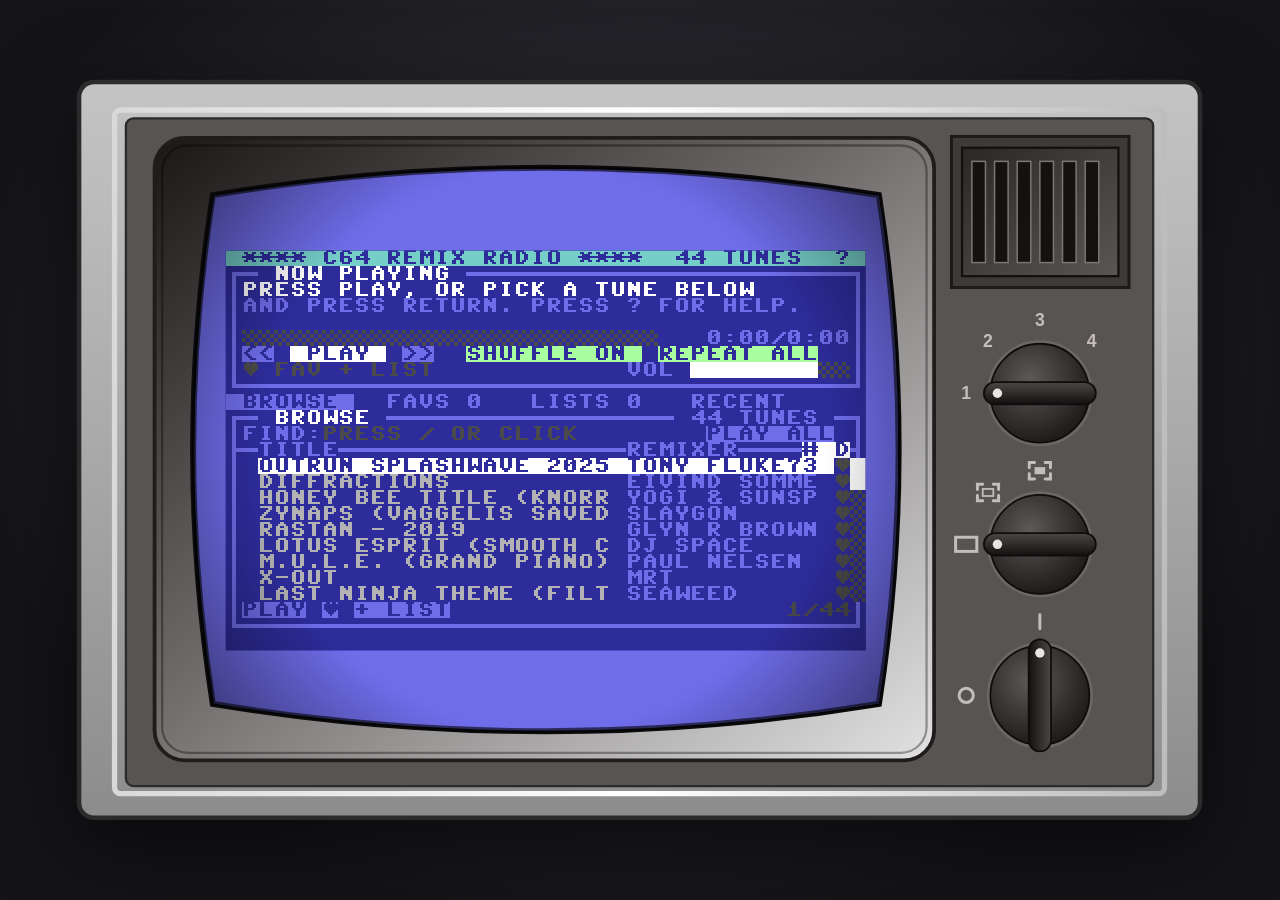
<file: index.html>
<!doctype html>
<html lang="en">
<head>
<meta charset="utf-8">
<meta name="viewport" content="width=device-width, initial-scale=1, maximum-scale=1">
<title>C64 Radio</title>
<link rel="icon" href="favicon.svg" type="image/svg+xml">
<link rel="stylesheet" href="css/style.css?v=dev">
</head>
<body>
<!-- Old TV, redrawn after "Old TV Vector" from Shmector.com (CC0 1.0). viewBox units; the glass spans x 160-1092, y 122.5-866.5. -->
<svg width="0" height="0" style="position:absolute" aria-hidden="true">
  <!-- The curved picture tube, in units of its bounding box, used to clip #tube. -->
  <clipPath id="glass-clip" clipPathUnits="objectBoundingBox">
    <path d="M.0279 .0484 Q.5 -.0484 .9721 .0484 Q1.0279 .5 .9721 .9516 Q.5 1.0484 .0279 .9516 Q-.0279 .5 .0279 .0484Z"/>
  </clipPath>
</svg>
<svg id="tv" viewBox="0 0 1500 990" aria-hidden="true">
  <defs>
    <linearGradient id="tv-case" x1="0" y1="0" x2="0" y2="1">
      <stop offset="0" stop-color="#c4c4c4"/><stop offset=".5" stop-color="#a9a9a9"/><stop offset="1" stop-color="#8c8c8c"/>
    </linearGradient>
    <linearGradient id="tv-trim" x1="0" y1="0" x2="1" y2="0">
      <stop offset="0" stop-color="#d9d9d9"/><stop offset=".5" stop-color="#ffffff"/><stop offset="1" stop-color="#bdbdbd"/>
    </linearGradient>
    <linearGradient id="tv-bezel" x1="0" y1="0" x2="1" y2="1">
      <stop offset="0" stop-color="#1b1716"/><stop offset=".45" stop-color="#6e6a69"/><stop offset="1" stop-color="#e2e2e2"/>
    </linearGradient>
    <linearGradient id="tv-grille" x1="0" y1="0" x2="1" y2="1">
      <stop offset="0" stop-color="#2a2726"/><stop offset="1" stop-color="#5a5655"/>
    </linearGradient>
    <radialGradient id="tv-knob" cx=".4" cy=".35" r=".75">
      <stop offset="0" stop-color="#5c5a59"/><stop offset=".7" stop-color="#2a2827"/><stop offset="1" stop-color="#151413"/>
    </radialGradient>
    <linearGradient id="tv-handle" x1="0" y1="0" x2="0" y2="1">
      <stop offset="0" stop-color="#4a4847"/><stop offset="1" stop-color="#121110"/>
    </linearGradient>
  </defs>
  <!-- cabinet -->
  <rect x="8" y="8" width="1484" height="974" rx="20" fill="url(#tv-case)" stroke="#2b2b2b" stroke-width="6"/>
  <rect x="55" y="45" width="1390" height="905" rx="8" fill="none" stroke="url(#tv-trim)" stroke-width="7"/>
  <rect x="70" y="56" width="1360" height="884" rx="10" fill="#585453" stroke="#2b2b2b" stroke-width="3"/>
  <!-- screen bezel and the dark tube surround -->
  <rect x="108" y="82" width="1032" height="824" rx="40" fill="url(#tv-bezel)" stroke="#1f1c1b" stroke-width="5"/>
  <rect x="118" y="92" width="1012" height="804" rx="34" fill="none" stroke="#000" stroke-opacity=".35" stroke-width="3"/>
  <path d="M186 158.5 Q626 86.5 1066 158.5 Q1118 494.5 1066 830.5 Q626 902.5 186 830.5 Q134 494.5 186 158.5Z" fill="#111" stroke="#0b0b0b" stroke-width="10"/>
  <!-- speaker -->
  <rect x="1163" y="80" width="235" height="200" fill="#3d3a39" stroke="#1d1b1a" stroke-width="4"/>
  <rect x="1177" y="95" width="207" height="170" fill="url(#tv-grille)" stroke="#121110" stroke-width="3"/>
  <g fill="#141211" stroke="#7a7675" stroke-width="2">
    <rect x="1190" y="113" width="18" height="134"/><rect x="1220" y="113" width="18" height="134"/>
    <rect x="1250" y="113" width="18" height="134"/><rect x="1280" y="113" width="18" height="134"/>
    <rect x="1310" y="113" width="18" height="134"/><rect x="1340" y="113" width="18" height="134"/>
  </g>
  <!-- knobs: the upper one switches colour scheme (channel), the middle one the picture size, the lower one is the power switch.
       The dot on each handle points at the mark for the current position; the handles turn clockwise, so level points left. -->
  <g id="knob-channel" class="knob" transform="translate(1280 420) scale(.78)">
    <title>Channel: click or scroll to change the colour scheme</title>
    <circle r="90" fill="#6b6766"/><circle r="84" fill="url(#tv-knob)" stroke="#0e0d0c" stroke-width="3"/>
    <g class="knob-marks"><text x="-125" y="0">1</text><text x="-88" y="-88">2</text><text x="0" y="-125">3</text><text x="88" y="-88">4</text></g>
    <g class="knob-handle"><rect x="-95" y="-19" width="190" height="38" rx="19" fill="url(#tv-handle)" stroke="#0e0d0c" stroke-width="3"/><circle cx="-72" r="8" fill="#e8e4e0"/></g>
  </g>
  <g id="knob-size" class="knob" transform="translate(1280 620) scale(.78)">
    <title>Size: click for fullscreen with the TV, fullscreen with only the C64, or the window (Z)</title>
    <circle r="90" fill="#6b6766"/><circle r="84" fill="url(#tv-knob)" stroke="#0e0d0c" stroke-width="3"/>
    <g class="knob-marks"><rect x="-143" y="-12" width="36" height="24"/><path d="M-106 -93V-102H-97M-79 -102H-70V-93M-70 -83V-74H-79M-97 -74H-106V-83"/><rect x="-97" y="-94" width="18" height="12" stroke-width="3"/><path d="M-18 -130V-139H-9M9 -139H18V-130M18 -120V-111H9M-9 -111H-18V-120"/><rect class="fill" x="-9" y="-131" width="18" height="12"/></g>
    <g class="knob-handle"><rect x="-95" y="-19" width="190" height="38" rx="19" fill="url(#tv-handle)" stroke="#0e0d0c" stroke-width="3"/><circle cx="-72" r="8" fill="#e8e4e0"/></g>
  </g>
  <g id="knob-power" class="knob" transform="translate(1280 820) scale(.78)">
    <title>Power: click to switch the TV on or off</title>
    <circle r="90" fill="#6b6766"/><circle r="84" fill="url(#tv-knob)" stroke="#0e0d0c" stroke-width="3"/>
    <g class="knob-marks"><circle cx="-125" r="12"/><path d="M0 -137V-113"/></g>
    <g class="knob-handle"><rect x="-95" y="-19" width="190" height="38" rx="19" fill="url(#tv-handle)" stroke="#0e0d0c" stroke-width="3"/><circle cx="-72" r="8" fill="#e8e4e0"/></g>
  </g>
</svg>
<div id="tube">
  <div id="picture">
    <div id="wrap">
      <canvas id="screen" width="320" height="200" aria-hidden="true"></canvas>
      <input id="kbd" type="text" autocomplete="off" autocapitalize="characters" spellcheck="false" aria-label="Text input">
    </div>
  </div>
</div>
<!-- Shading over the glass: darker towards the curved edges, no reflection. -->
<svg id="tv-glass" viewBox="0 0 1500 990" aria-hidden="true">
  <defs>
    <radialGradient id="tv-vignette" cx="626" cy="494.5" r="600" gradientUnits="userSpaceOnUse">
      <stop offset=".62" stop-color="#000" stop-opacity="0"/><stop offset="1" stop-color="#000" stop-opacity=".55"/>
    </radialGradient>
  </defs>
  <path d="M186 158.5 Q626 86.5 1066 158.5 Q1118 494.5 1066 830.5 Q626 902.5 186 830.5 Q134 494.5 186 158.5Z" fill="url(#tv-vignette)" stroke="#000" stroke-opacity=".6" stroke-width="6"/>
</svg>
<div class="sr" aria-live="polite" id="sr-now"></div>
<input id="lib-file" type="file" accept=".json,application/json" hidden>
<noscript>C64 Radio needs JavaScript.</noscript>

<script defer src="js/screen.js?v=dev"></script>
<script defer src="js/player.js?v=dev"></script>
<script defer src="js/ui.js?v=dev"></script>
<script defer src="js/main.js?v=dev"></script>
<!-- Visitor statistics (GoatCounter: no cookies, no personal data). js/goatcounter.js is GoatCounter's own
     count.js, kept in this repository; if the counter is blocked or fails, the player works the same. -->
<script data-goatcounter="https://play-remixed.goatcounter.com/count" async src="js/goatcounter.js?v=dev"></script>
</body>
</html>
</file>
<file: css/style.css>
/* C64 Remix Radio: colour schemes, layout, the TV and its CRT effects. */

/* C64 Pro Mono by Style (https://style64.org/c64-truetype), used unmodified under its licence: fonts/license.txt */
@font-face {
  font-family: "C64 Pro Mono";
  src: url("../fonts/C64_Pro_Mono-STYLE.woff2") format("woff2"), url("../fonts/C64_Pro_Mono-STYLE.woff") format("woff");
  font-display: block;
}
/* All screen colours come from these 16 variables (the C64 palette, --c0 to --c15). Each colour scheme
   is one block; the TV's channel knob switches between them, and the page reads them for its pixels. */
body {                                       /* channel 1: Colodore (Pepto, 2017) */
  --c0: #000000; --c1: #ffffff; --c2: #813338; --c3: #75cec8; --c4: #8e3c97; --c5: #56ac4d; --c6: #2e2c9b; --c7: #edf171;
  --c8: #8e5029; --c9: #553800; --c10: #c46c71; --c11: #4a4a4a; --c12: #7b7b7b; --c13: #a9ff9f; --c14: #706deb; --c15: #b2b2b2;
}
body[data-scheme="pepto"] {                  /* channel 2: Pepto's classic palette (VICE default for years) */
  --c0: #000000; --c1: #ffffff; --c2: #68372b; --c3: #70a4b2; --c4: #6f3d86; --c5: #588d43; --c6: #352879; --c7: #b8c76f;
  --c8: #6f4f25; --c9: #433900; --c10: #9a6759; --c11: #444444; --c12: #6c6c6c; --c13: #9ad284; --c14: #6c5eb5; --c15: #959595;
}
body[data-scheme="green"] {                  /* channel 3: green phosphor monitor, from each colour's brightness */
  --c0: #08120a; --c1: #30ff50; --c2: #0b5810; --c3: #1cb82c; --c4: #0e6a14; --c5: #13901e; --c6: #0a470e; --c7: #27e341;
  --c8: #0d6914; --c9: #0a480e; --c10: #138f1e; --c11: #0b5710; --c12: #11841a; --c13: #25dd3d; --c14: #11851b; --c15: #1bb72c;
}
body[data-scheme="bw"] {                     /* channel 4: black-and-white TV, from each colour's brightness */
  --c0: #0c0c0c; --c1: #f8f8f8; --c2: #515151; --c3: #b1b1b1; --c4: #646464; --c5: #898989; --c6: #414141; --c7: #dcdcdc;
  --c8: #636363; --c9: #424242; --c10: #898989; --c11: #505050; --c12: #7e7e7e; --c13: #d6d6d6; --c14: #7f7f7f; --c15: #b1b1b1;
}
html, body { margin: 0; height: 100%; overflow: hidden; }
body { background: var(--c14); }
body.tv { background: radial-gradient(ellipse at 50% 40%, #34343c, #141418 75%); }
/* The tube holds the C64 border and screen. Without the TV it fills the window; with it, it sits in the glass. */
#tube { position: fixed; inset: 0; z-index: 1; background: #000; overflow: hidden; }
body.tv #tube { inset: auto; clip-path: url(#glass-clip); }
/* the picture: the C64 border with the screen in the middle */
#picture { position: absolute; inset: 0; display: flex; align-items: center; justify-content: center; background: var(--c14); }
/* TV power (lower knob): switching off collapses the picture to a bright line and then a dot, like a CRT */
body.tv-off #picture { transform: scale(0, 0); animation: crt-off .5s ease-in; }   /* the end state holds even without animation */
#picture.crt-on { animation: crt-on .35s ease-out; }
@keyframes crt-off {
  0%   { transform: none; filter: none; }
  55%  { transform: scale(1, .006); filter: brightness(3); }
  85%  { transform: scale(.01, .006); filter: brightness(6); }
  100% { transform: scale(0, 0); filter: brightness(6); }
}
@keyframes crt-on {
  0%   { transform: scale(.01, .006); filter: brightness(6); }
  40%  { transform: scale(1, .006); filter: brightness(3); }
  100% { transform: none; filter: none; }
}
@media (prefers-reduced-motion: reduce) {
  body.tv-off #picture { animation: none; visibility: hidden; }
  #picture.crt-on { animation: none; }
}
#tv, #tv-glass { position: fixed; display: none; }
body.tv #tv, body.tv #tv-glass { display: block; }
#tv { z-index: 0; filter: drop-shadow(0 24px 40px rgba(0, 0, 0, .55)); }
#tv-glass { z-index: 2; pointer-events: none; }
#knob-channel, #knob-size, #knob-power { cursor: pointer; }
#knob-channel .knob-handle, #knob-size .knob-handle, #knob-power .knob-handle { transition: transform .25s ease-out; }
#knob-power .knob-handle { transform: rotate(90deg); }               /* vertical: on */
body.tv-off #knob-power .knob-handle { transform: rotate(0deg); }    /* horizontal: off */
/* marks printed on the panel around each knob, one per position */
.knob-marks { fill: none; stroke: #d6d1cd; stroke-width: 5; stroke-linecap: round; opacity: .85; }
.knob-marks text { fill: #d6d1cd; stroke: none; font: 700 30px Helvetica, Arial, sans-serif; text-anchor: middle; dominant-baseline: central; }
.knob-marks .fill { fill: #d6d1cd; stroke: none; }
#wrap { position: relative; }
/* 320x200 real pixels, enlarged without smoothing so every C64 pixel becomes a sharp block */
#screen { display: block; background: var(--c6); image-rendering: pixelated; image-rendering: crisp-edges; cursor: default;
  user-select: none; -webkit-user-select: none; touch-action: none; }
/* Hidden field that receives typing (and opens the keyboard on phones) while the grid shows the text. */
#kbd { position: absolute; opacity: 0; border: 0; padding: 0; margin: 0; font-size: 16px; pointer-events: none; }
.sr { position: absolute; width: 1px; height: 1px; overflow: hidden; clip: rect(0 0 0 0); }
</file>
